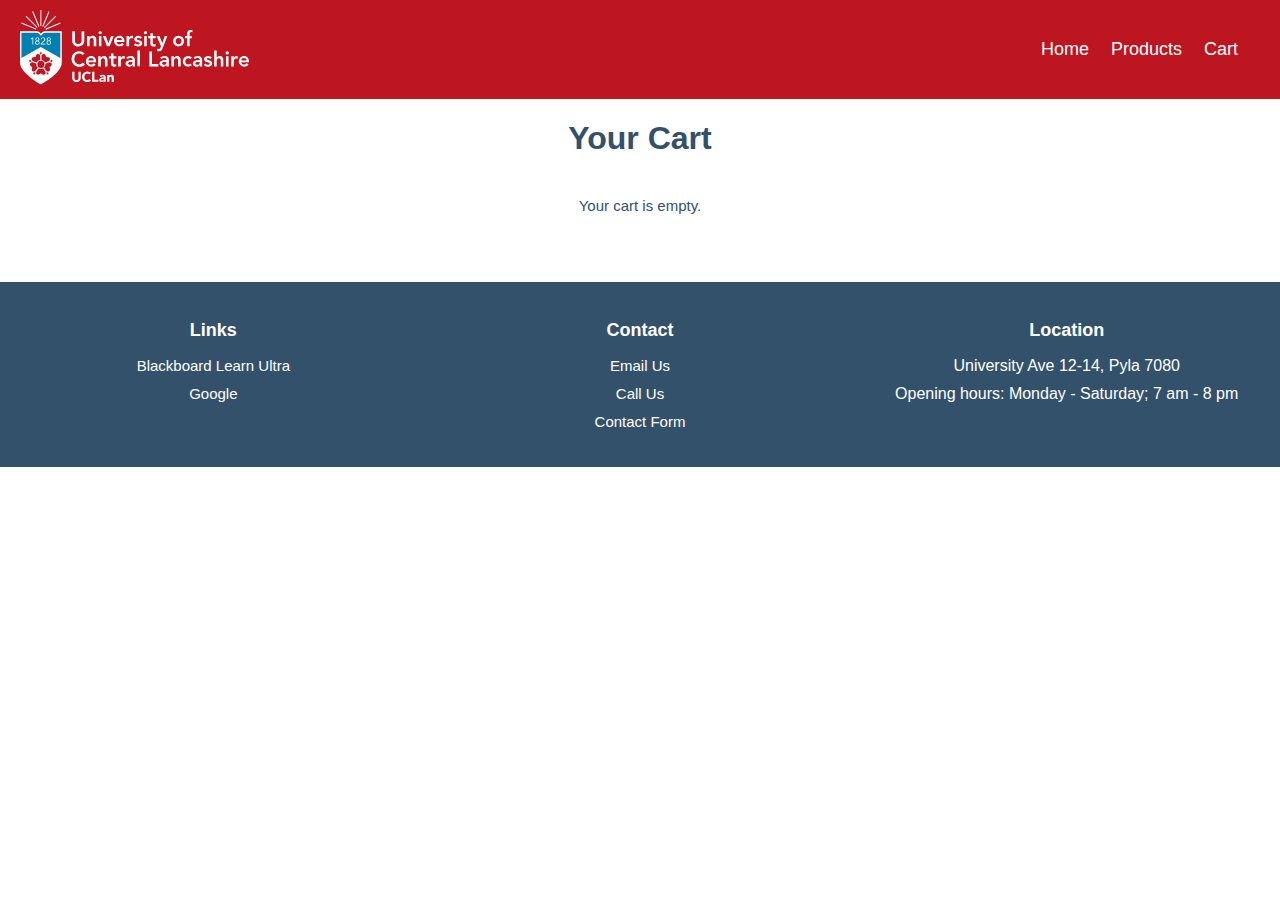
<file: cart.html>
<!DOCTYPE html>
<html lang="en">

<head>
    <link rel="stylesheet" type="text/css" href="style.css" />
    <meta charset="UTF-8">
    <meta name="viewport" content="width=device-width, initial-scale=1">
    <title>Student Shop - Cart</title>
	
	<script src="minimenu.js"></script>
    <script src="product-array.js"></script>
</head>

<body>
    <header>
        <a href="index.html">
            <div class="logo"><img src="resources/images/logo.svg" alt="UCLan logo"> </div>
        </a>
        <nav>
			<div class="burger-menu" onclick="toggleMenu()">
                <div class="burger-line"></div>
                <div class="burger-line"></div>
                <div class="burger-line"></div>
            </div>
            <ul class="myNav">
                <li class="navList"><a href="index.html">Home</a></li>
                <li class="navList"><a href="products.html">Products</a></li>
                <li class="navList"><a href="cart.html">Cart</a></li>
            </ul>
        </nav>
    </header>

    <main>
        <h1>Your Cart</h1>
        <div id="cart-items">
            <!-- Here will displaying products from localStorage -->
        </div>
        <br />
        <div id="total-items"></div>
        <div id="total-price"></div> <!-- Total price -->
    </main>

    <footer>
        <div class="footer-content">
            <div class="footer-category">
                <h3>Links</h3>
                <ul>
                    <li><a href="https://www.anthology.com/learn-ultra">Blackboard Learn Ultra</a></li>
                    <li><a href="https://www.google.com/">Google</a></li>
                </ul>
            </div>
            <div class="footer-category">
                <h3>Contact</h3>
                <ul>
                    <li><a href="mail to: ROMyslov@uclan.ac.uk">Email Us</a></li>
                    <li><a href="tel: +44 699 321 212">Call Us</a></li>
                    <li><a href="contact.html">Contact Form</a></li>
                </ul>
            </div>
            <div class="footer-category">
                <h3>Location</h3>
                <ul>
                    <li>University Ave 12-14, Pyla 7080</li>
                    <li>Opening hours: Monday - Saturday; 7 am - 8 pm</li>
                </ul>
            </div>
        </div>
    </footer>
	
    <script src="cart.js"></script>
</body>

</html>
</file>
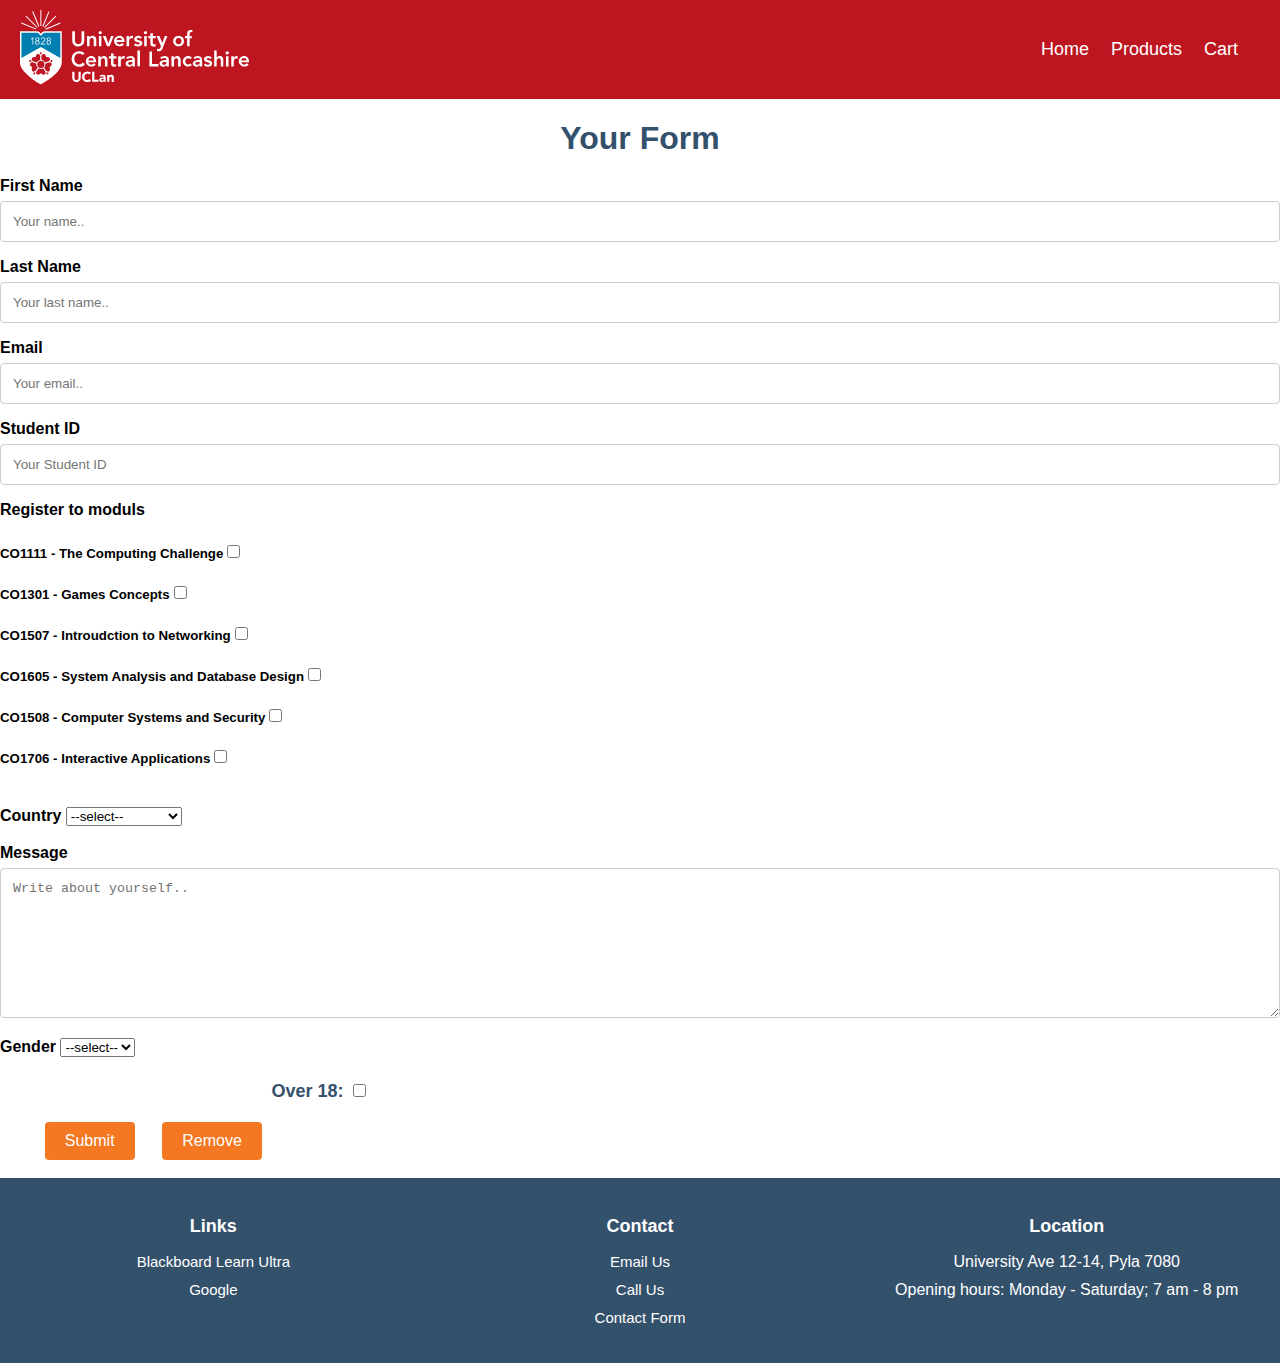
<file: contact.html>
<!DOCTYPE html>
<html lang="en">

<head>
	<link rel="stylesheet" type="text/css" href="style.css" /> <!-- link to the stylesheet -->
	<meta charset="UTF-8">
	<meta name="viewpoint" content="width=device-width , initial-scale=1">
	<title>Student Shop</title>
</head>

<body>
	<header> <!-- header bar that is going to appear at the top of the screen -->
		<a href="index.html">
			<div class="logo"><img src="resources/images/logo.svg" alt="UCLan logo"> </div>
        </a>

		<nav> <!-- place the navigation links in a <nav> tag for accessibility purposes -->
			
			
			<div class="burger-menu" onclick="toggleMenu()">
                <div class="burger-line"></div>
                <div class="burger-line"></div>
                <div class="burger-line"></div>
            </div>
			
			<ul class="myNav">
				<li class="navList"><a href="index.html">Home</a></li>
                <li class="navList"><a href="products.html">Products</a></li>
                <li class="navList"><a href="cart.html">Cart</a></li>
			</ul>
		</nav>
	</header>
	<h1>Your Form</h1>
	<div class="form-container">
        <form action="index1.html">
            <label for="name">First Name</label>
            <input type="text" id="fname" name="firstname" placeholder="Your name.." required />
			
			<label for="lname">Last Name</label>
			<input type="text" id="lname" name="lastname" placeholder="Your last name.." required />
			
			<label for="email">Email</label>
            <input type="text" id="email" name="email" placeholder="Your email.." required />
			
			<label for="stid">Student ID</label>
			<input type="text" id="stid" name="studentid" placeholder="Your Student ID" required />
			
			<label for="modul">Register to moduls</label>
			<h5>CO1111 - The Computing Challenge<input type="checkbox" name="comchallenge" value="CO1111" required /></h5>
			<h5>CO1301 - Games Concepts<input type="checkbox" name="gamesconcepts" value="CO1301"></h5>
			<h5>CO1507 - Introudction to Networking<input type="checkbox" name="intronetworking" value="CO1507"></h5>
			<h5>CO1605 - System Analysis and Database Design<input type="checkbox" name="Databsaedesign" value="CO1605"></h5>
			<h5>CO1508 - Computer Systems and Security<input type="checkbox" name="security" value="CO1508"></h5>
			<h5>CO1706 - Interactive Applications<input type="checkbox" name="interapps" value="CO1706"></h5>
			<br />
			<label for="country">Country</label>
			<select id="country" name="country" required>
				<option value="">--select--</option>
				<option value="australia">Australia</option>
				<option value="canada">Canada</option>
				<option value="cyprus">Cyprus</option>
				<option value="czech">Czech Republic</option>
				<option value="norway">Norway</option>
				<option value="russia">Russia</option>
				<option value="uk">UK</option>
				<option value="usa">USA</option>
			</select>
			
			<br />
			<br />
			
            

            <label for="message">Message</label>
            <textarea id="message" name="message" placeholder="Write about yourself.." style="height:150px"></textarea>
			
			<label for="gender">Gender</label>
			<select id="gender" name="gender" required>
				<option value="">--select--</option>
				<option value="australia">Female</option>
				<option value="australia">Male</option>
			</select>
			
			<h4>Over 18: <input type="checkbox" name="over18" required /></h4>
			
            <input type="submit" value="Submit">
			<input type="reset" value="Remove">
			<br />
			<br />
        </form>
    </div>
	
	<footer>
	
	<div class="footer-content">
		<div class="footer-category">
			<h3>Links</h3>
			<ul>
				<li> <a href="https://www.anthology.com/learn-ultra">Blackboard Learn Ultra</a></li>
				<li> <a href="https://www.google.com/">Google</a></li>
			</ul>
		</div>
		
		<div class="footer-category">
			<h3>Contact</h3>
			<ul>
				<li> <a href="ROMyslov@uclan.ac.uk">Email Us</a></li>
				<li> <a href="Tel: +44 699 321 212">Call Us</a></li>
				<li> <a href="contact.html">Contact Form</a></li>
			</ul>
		</div>
		
		<div class="footer-category">
			<h3>Location</h3>
			<ul>
				<li>University Ave 12-14, Pyla 7080</li>
				<li>Opening hours: Monday - Saturday; 7 am - 8 pm</li>
				
			</ul>
		</div>
	</footer>
	
	<script src="minimenu.js"></script>
	
</body>

</html>
</file>
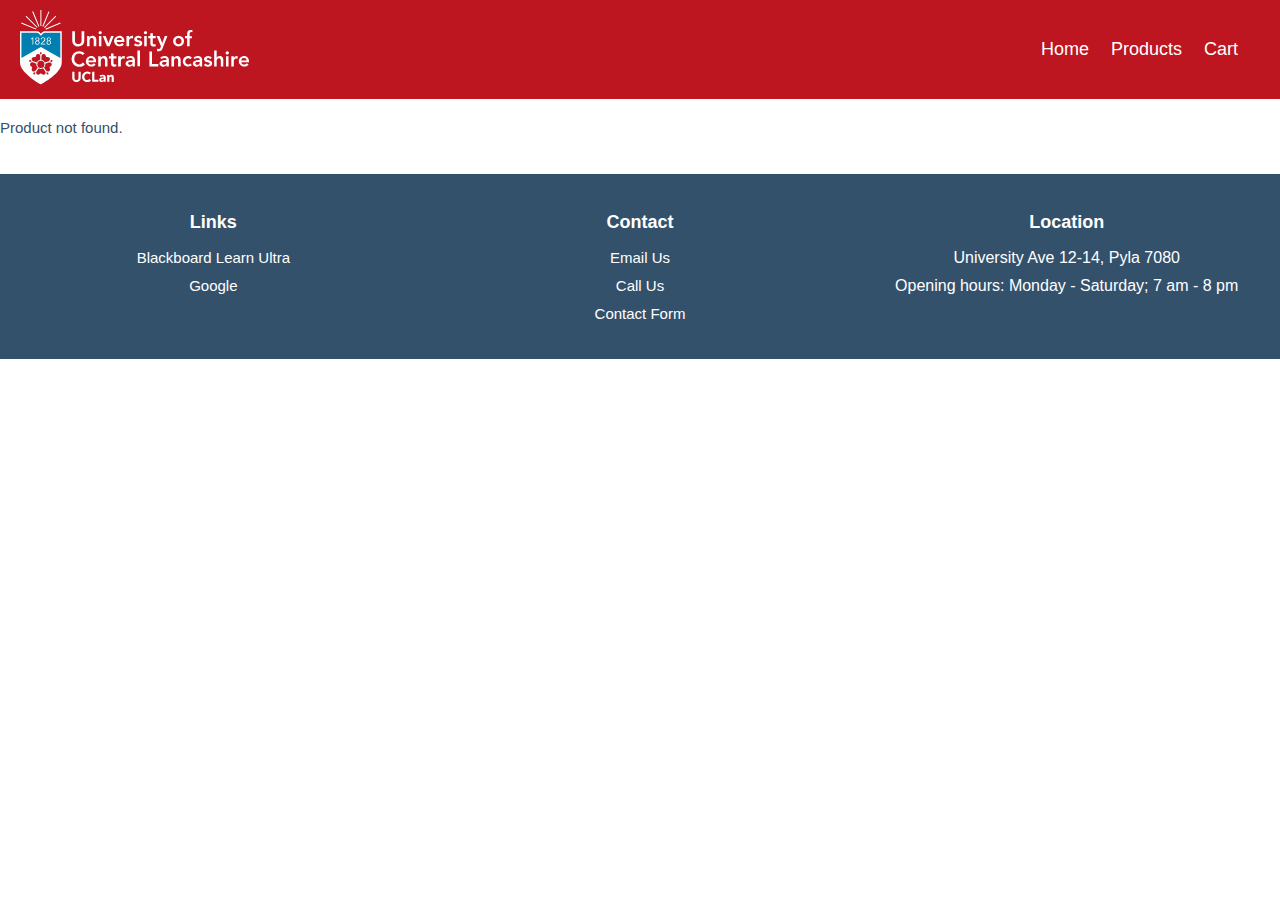
<file: item.html>
<!DOCTYPE html>
<html lang="en">

<head>
    <link rel="stylesheet" type="text/css" href="style.css" />
    <meta charset="UTF-8">
    <meta name="viewport" content="width=device-width, initial-scale=1">
    <title>Student Shop - Item</title>
    
    <script src="item.js"></script>
</head>

<body>
    <header>
        <a href="index.html">
            <div class="logo"><img src="resources/images/logo.svg" alt="UCLan logo"> </div>
        </a>
        <nav>
            <div class="burger-menu" onclick="toggleMenu()">
                <div class="burger-line"></div>
                <div class="burger-line"></div>
                <div class="burger-line"></div>
            </div>
            <ul class="myNav">
                <li class="navList"><a href="index.html">Home</a></li>
                <li class="navList"><a href="products.html">Products</a></li>
                <li class="navList"><a href="cart.html">Cart</a></li>
            </ul>
        </nav>
    </header>

    <main>
        <div id="item-container">
            <!-- Product details will be displayed here -->
        </div>
        <br />
    </main>

    <footer>
        <div class="footer-content">
            <div class="footer-category">
                <h3>Links</h3>
                <ul>
                    <li><a href="https://www.anthology.com/learn-ultra">Blackboard Learn Ultra</a></li>
                    <li><a href="https://www.google.com/">Google</a></li>
                </ul>
            </div>
            <div class="footer-category">
                <h3>Contact</h3>
                <ul>
                    <li><a href="mailto:ROMyslov@uclan.ac.uk">Email Us</a></li>
                    <li><a href="tel:+44 699 321 212">Call Us</a></li>
                    <li><a href="contact.html">Contact Form</a></li>
                </ul>
            </div>
            <div class="footer-category">
                <h3>Location</h3>
                <ul>
                    <li>University Ave 12-14, Pyla 7080</li>
                    <li>Opening hours: Monday - Saturday; 7 am - 8 pm</li>
                </ul>
            </div>
        </div>
    </footer>
	
	<script src="minimenu.js"></script>
</body>

</html>
</file>
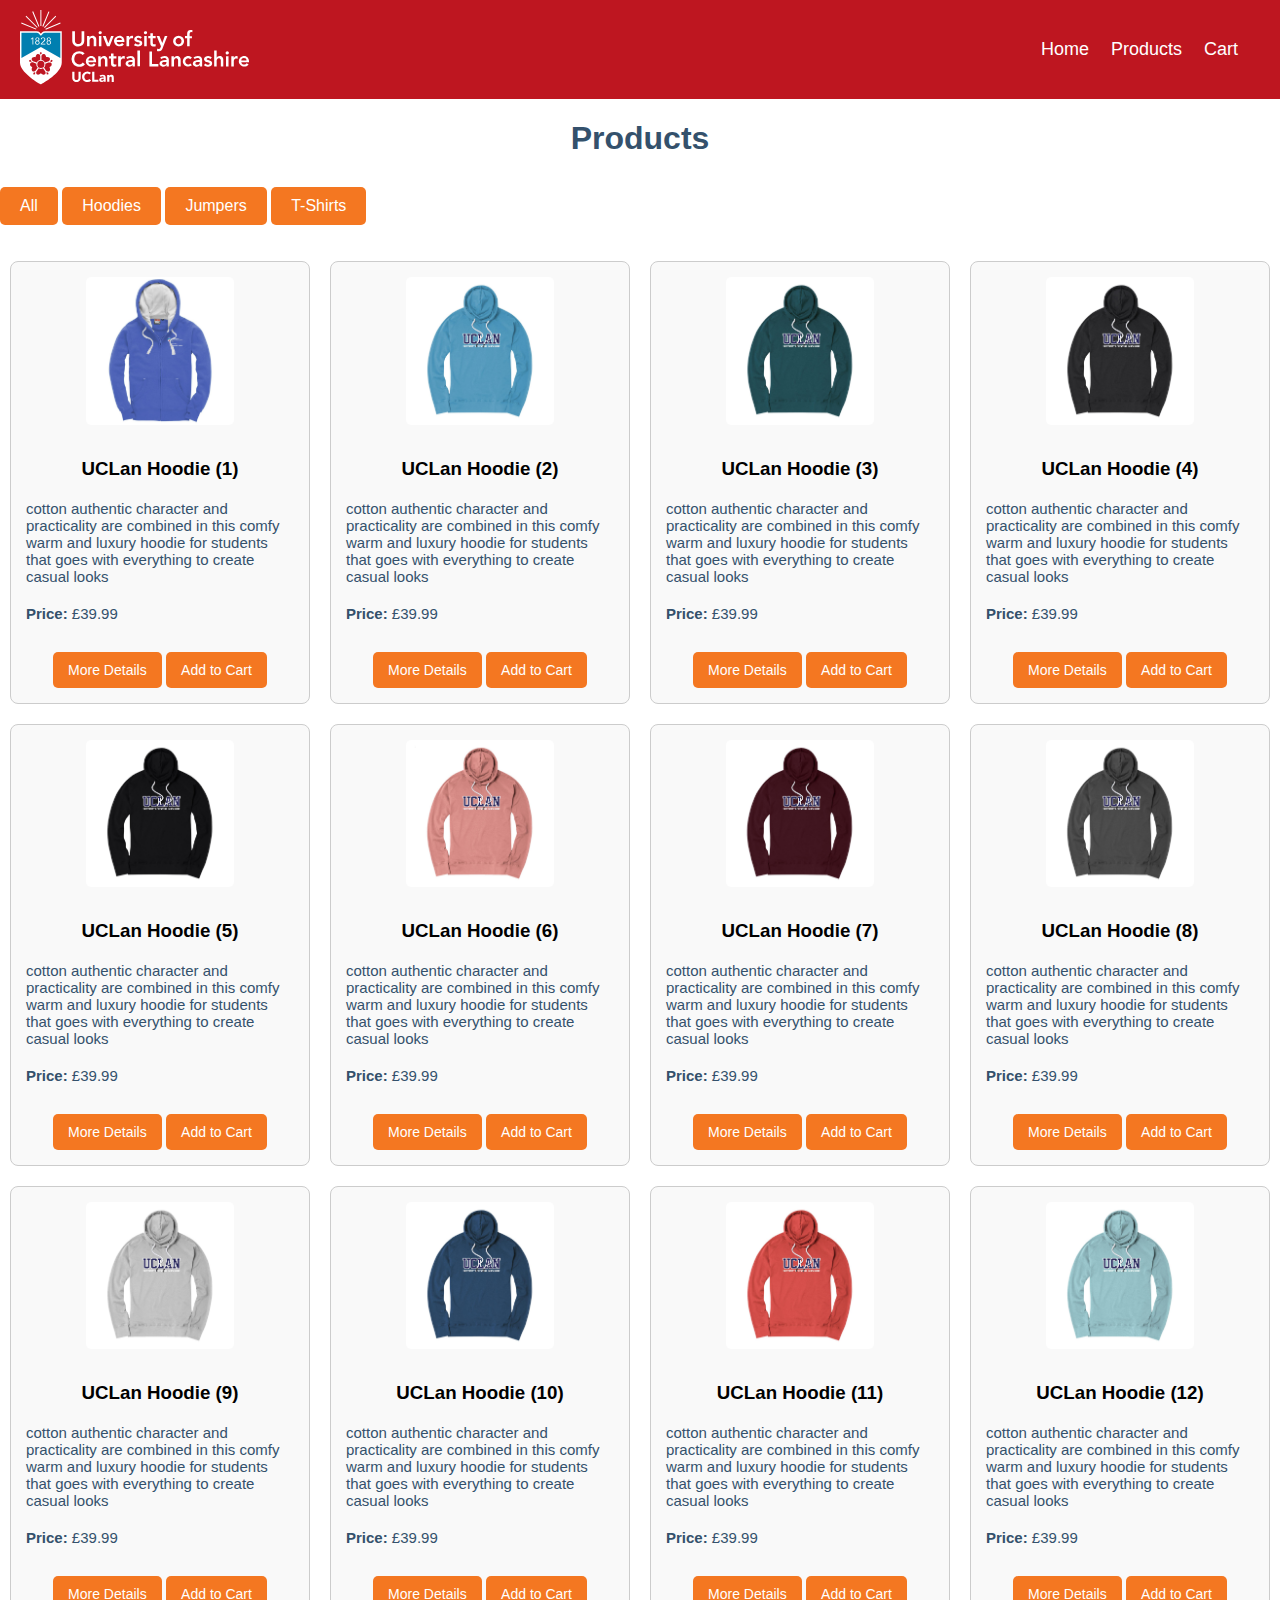
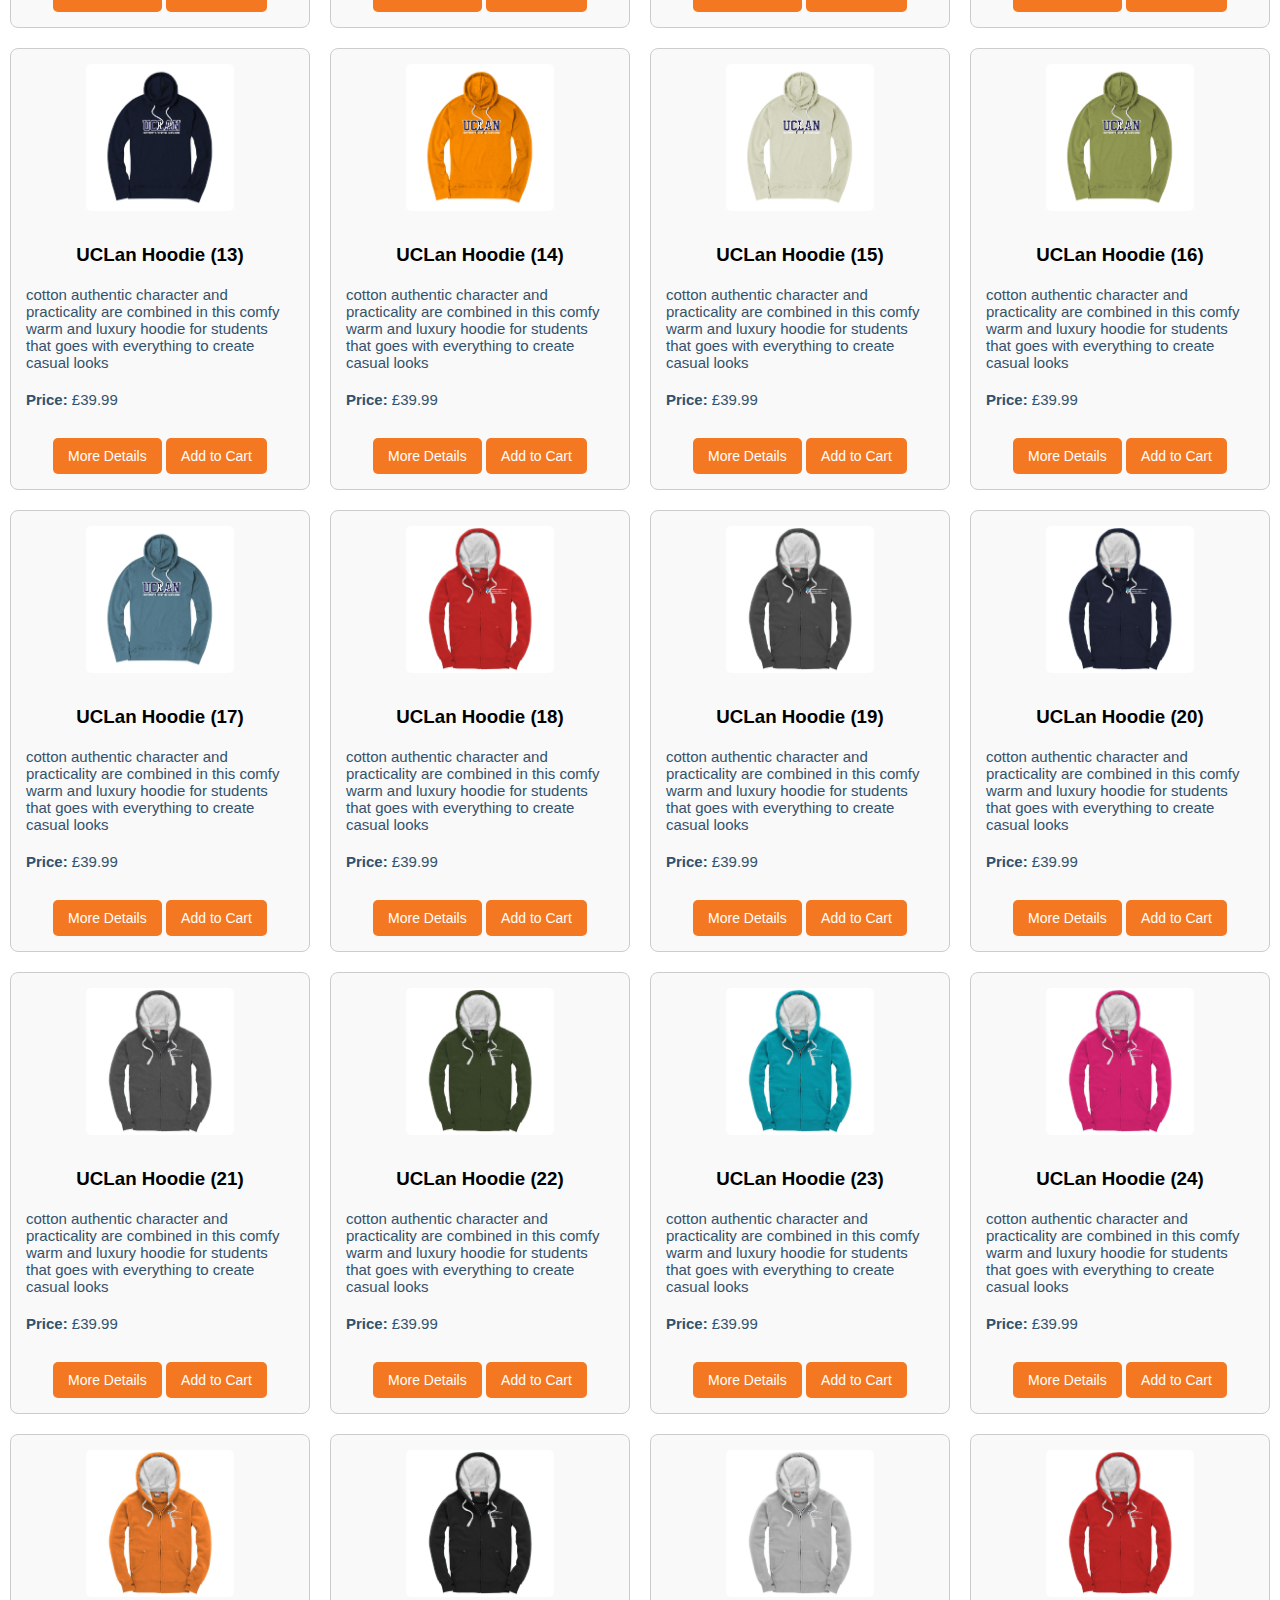
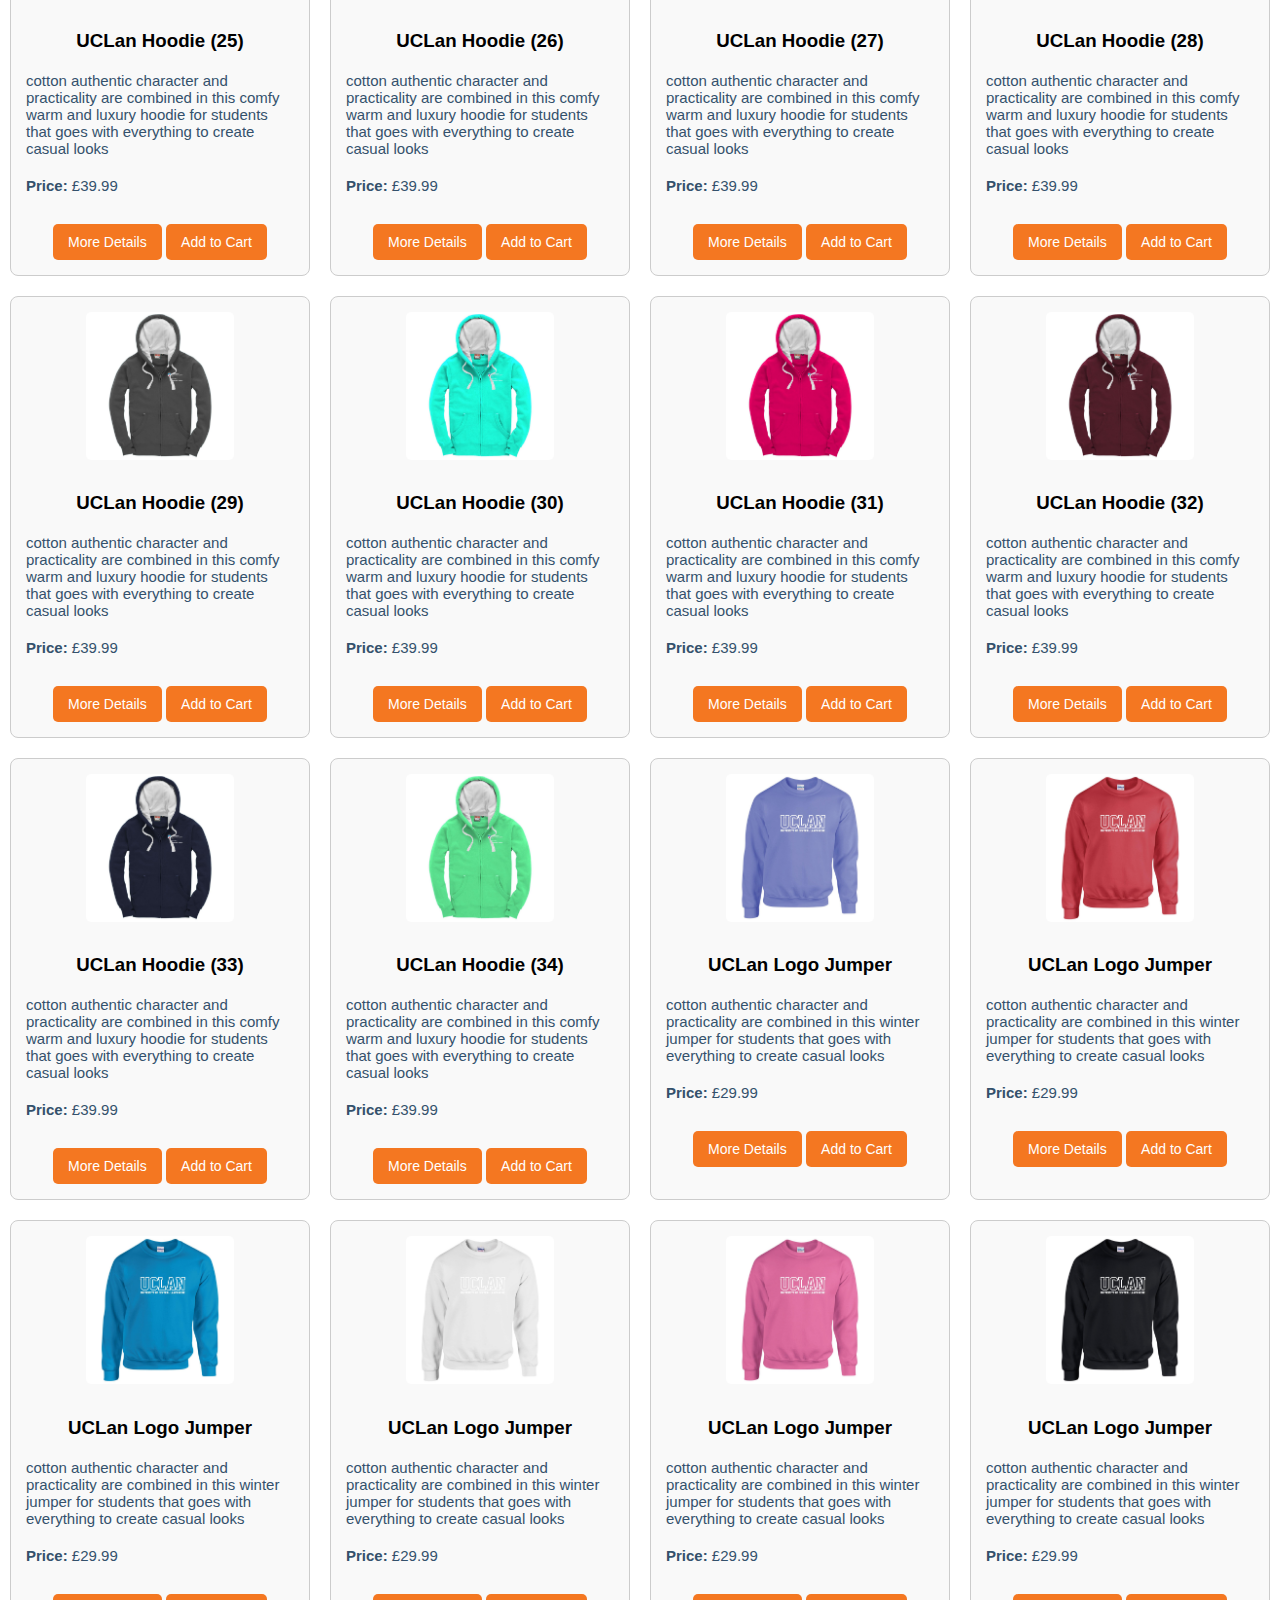
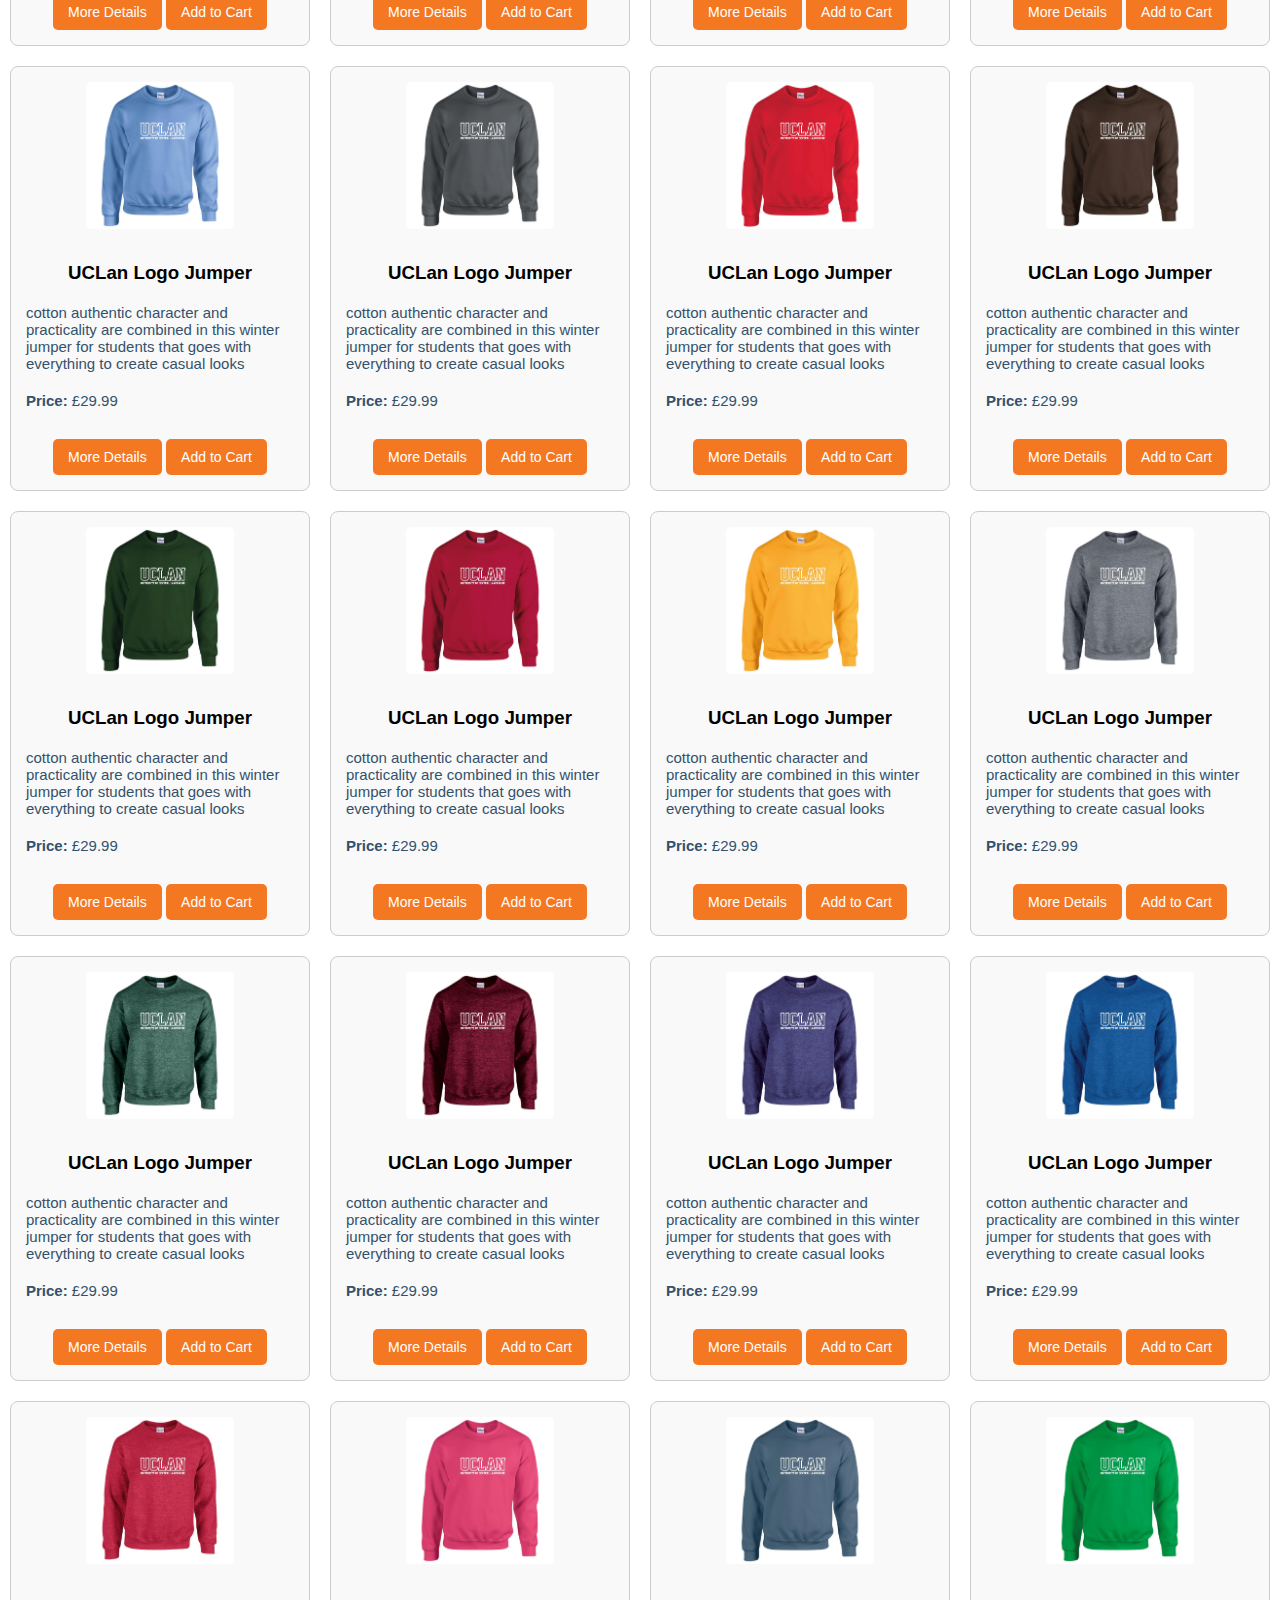
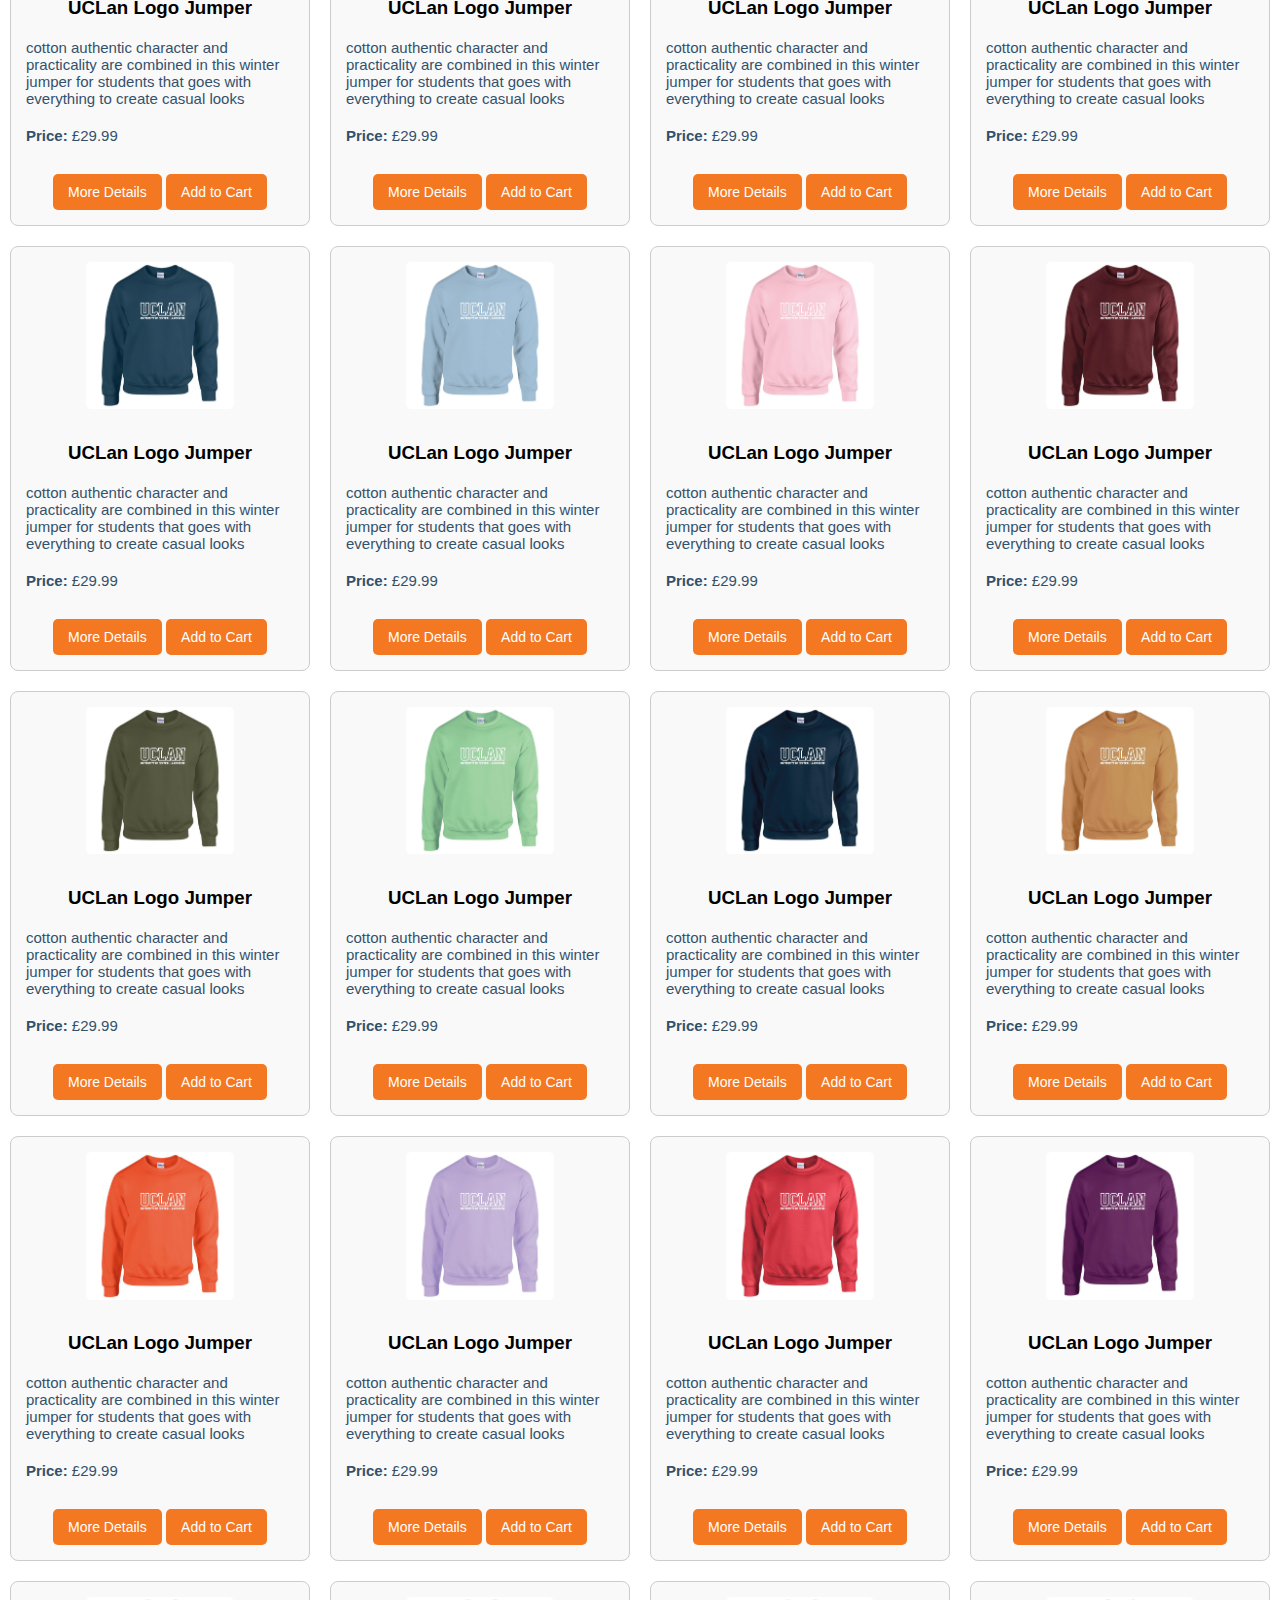
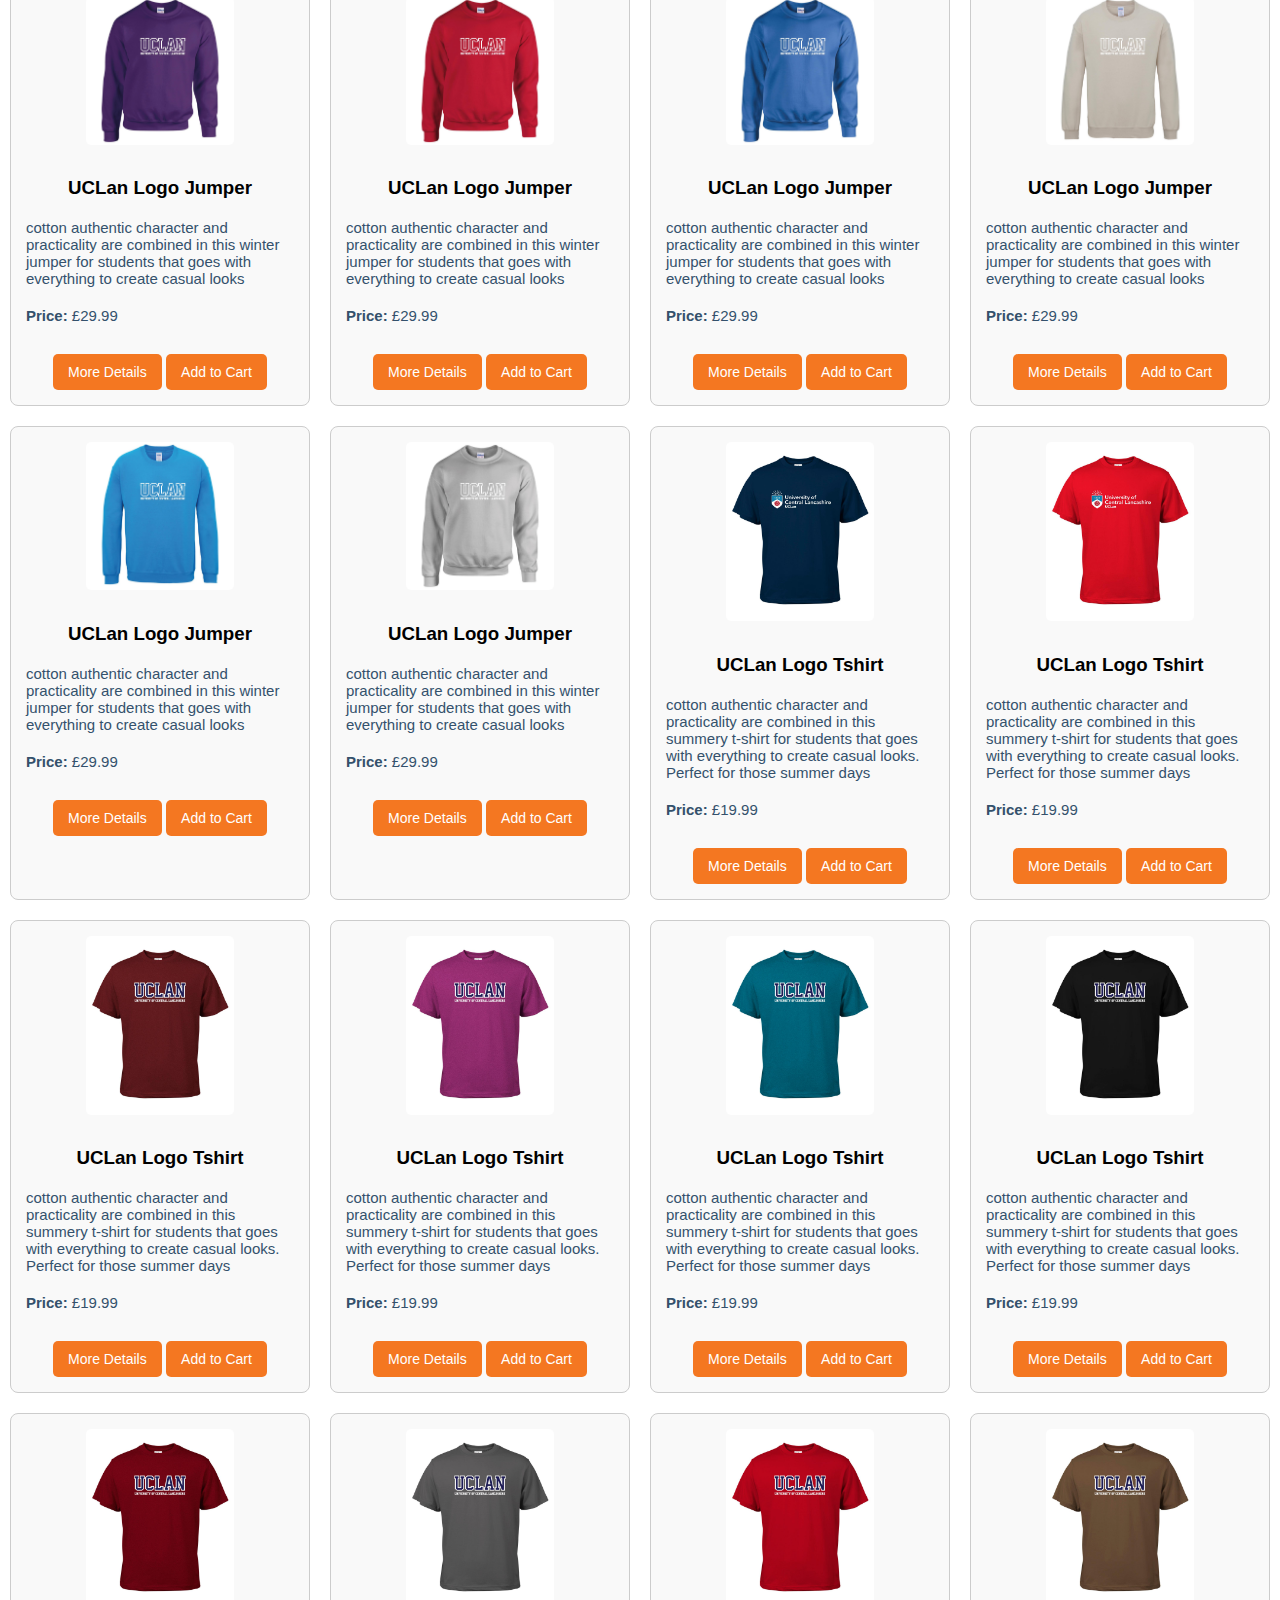
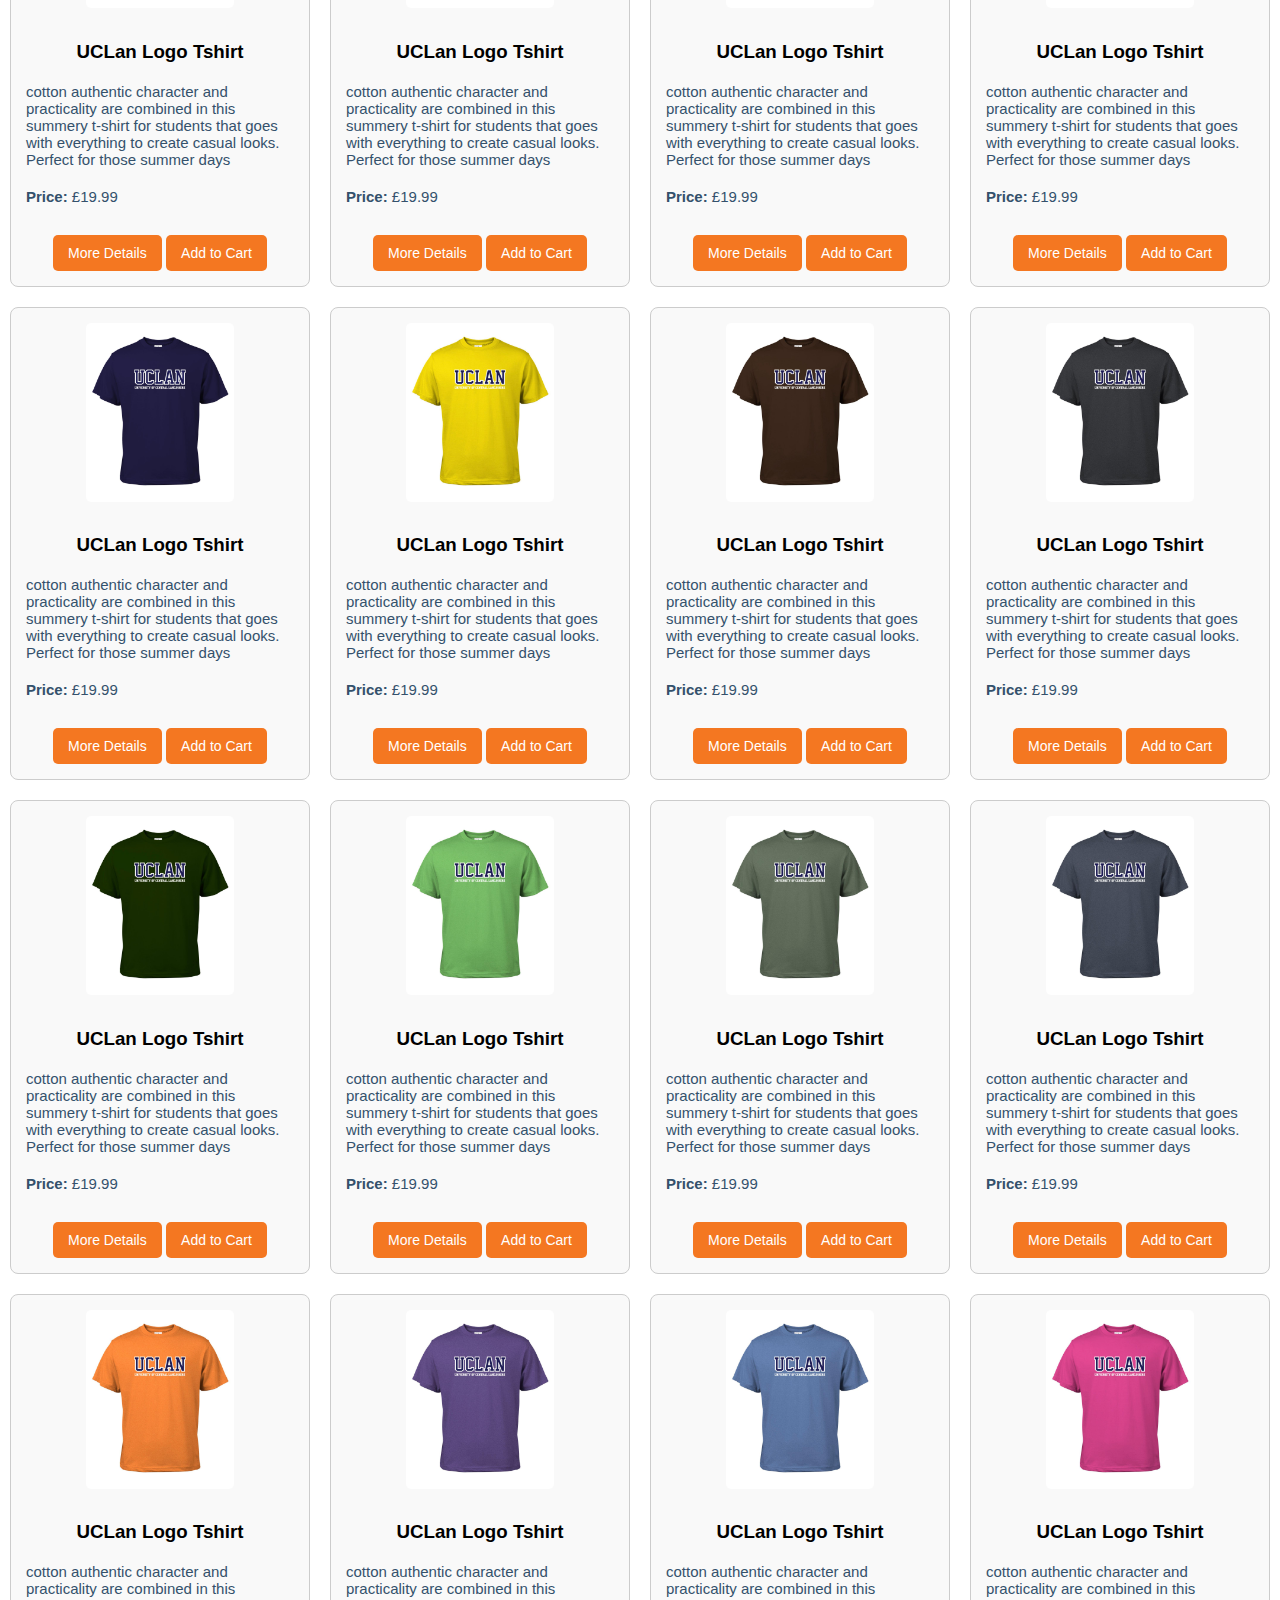
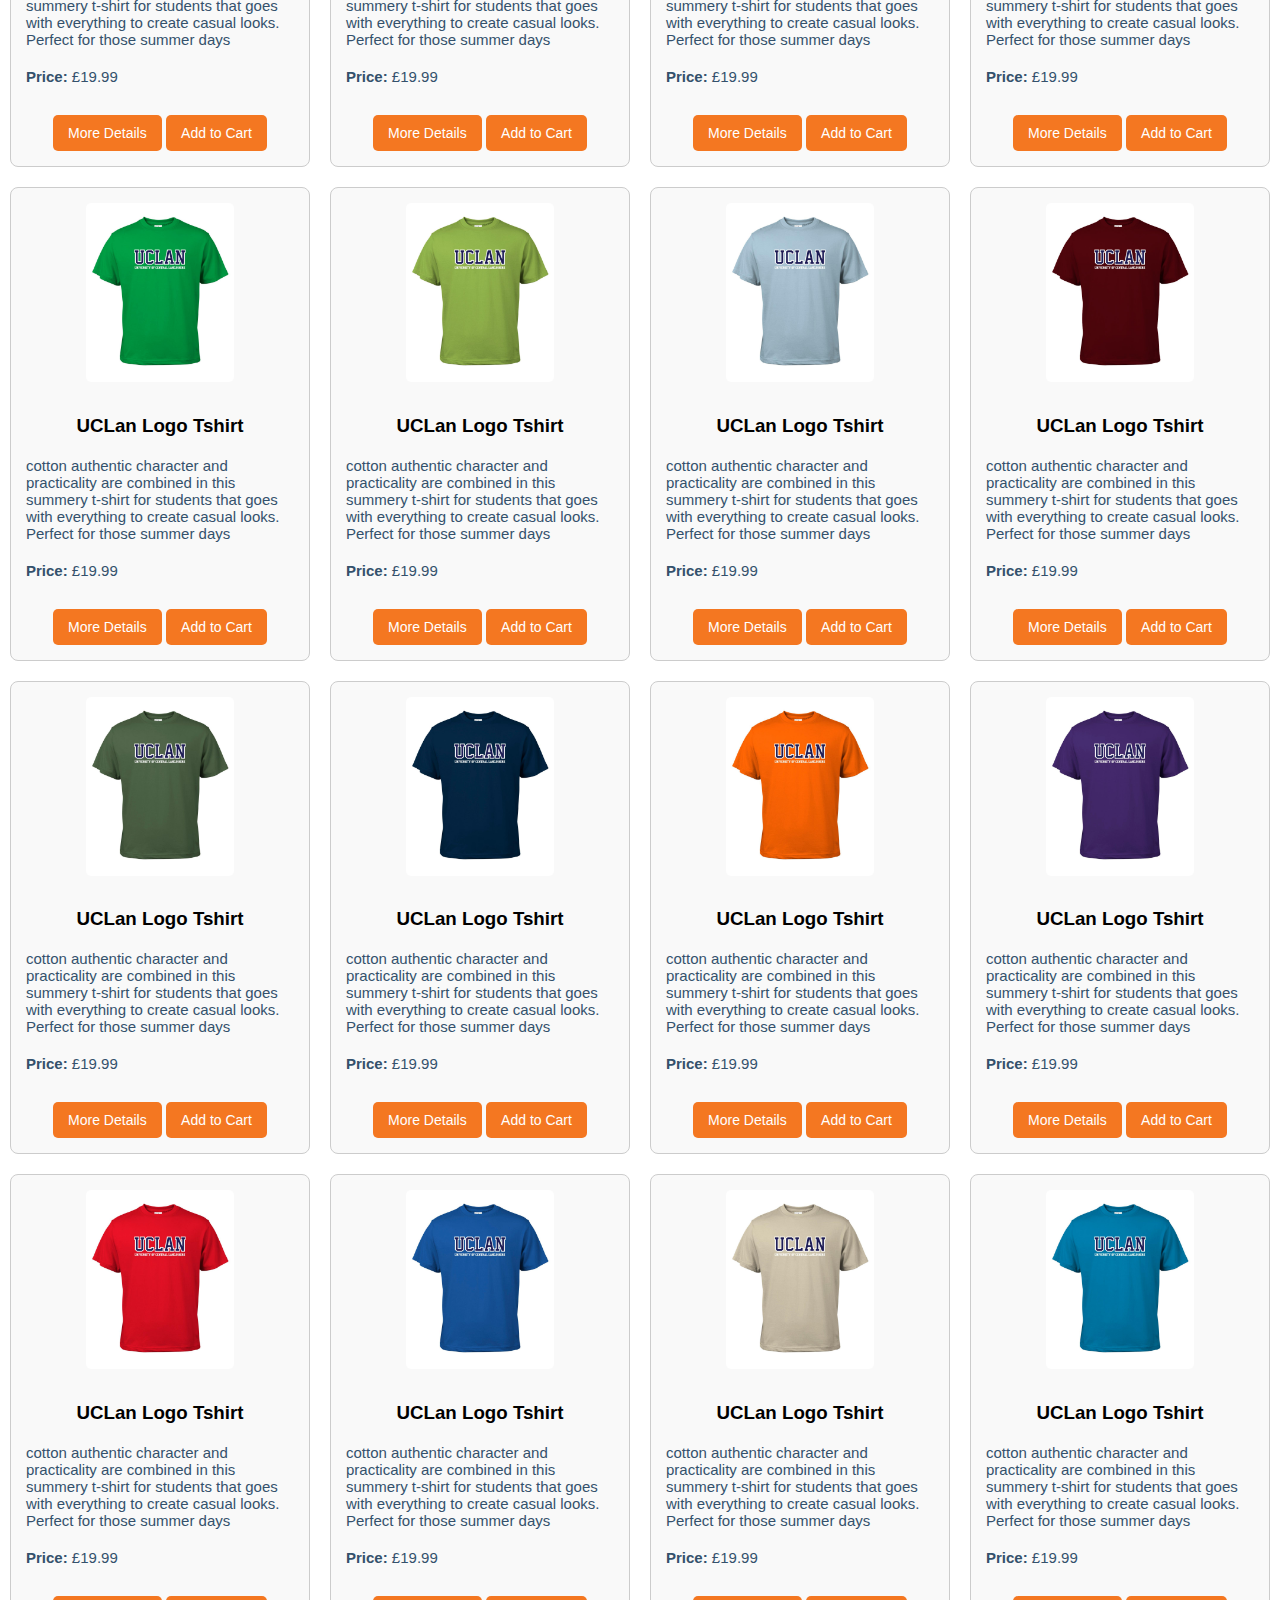
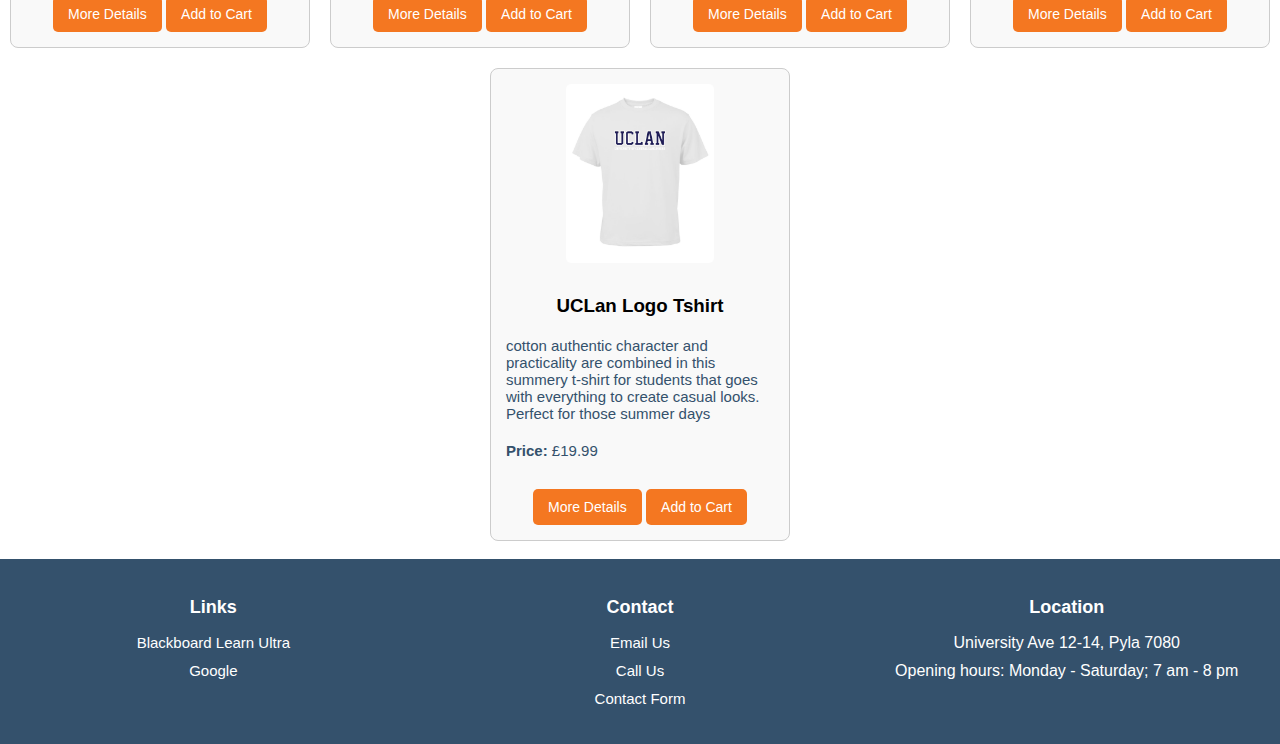
<file: products.html>
<!DOCTYPE html>
<html lang="en">

<head>
    <link rel="stylesheet" type="text/css" href="style.css" />
    <meta charset="UTF-8">
    <meta name="viewport" content="width=device-width, initial-scale=1">
    <title>Student Shop - Products</title>
    

	
</head>

<body>
    <header>
        <a href="index.html">
            <div class="logo"><img src="resources/images/logo.svg" alt="UCLan logo"> </div>
        </a>
        <nav>
            <div class="burger-menu" onclick="toggleMenu()">
                <div class="burger-line"></div>
                <div class="burger-line"></div>
                <div class="burger-line"></div>
            </div>
            
            <ul class="myNav">
                <li class="navList"><a href="index.html">Home</a></li>
                <li class="navList"><a href="products.html">Products</a></li>
                <li class="navList"><a href="cart.html">Cart</a></li>
            </ul>
        </nav>
    </header>

    <main>
		<h1>Products</h1>
		<div id="filter-buttons">
			<button onclick="filterProducts('all')">All</button>
			<button onclick="filterProducts('hoodies')">Hoodies</button>
			<button onclick="filterProducts('jumpers')">Jumpers</button>
			<button onclick="filterProducts('tshirts')">T-Shirts</button>
		</div>
    <br />
	
	<br />
        <div id="product-list">
            <!-- The list of products will be displaying here -->
        </div>
	<br />
    </main>

    <footer>
        <div class="footer-content">
            <div class="footer-category">
                <h3>Links</h3>
                <ul>
                    <li><a href="https://www.anthology.com/learn-ultra">Blackboard Learn Ultra</a></li>
                    <li><a href="https://www.google.com/">Google</a></li>
                </ul>
            </div>
            <div class="footer-category">
                <h3>Contact</h3>
                <ul>
                    <li><a href="mailto:ROMyslov@uclan.ac.uk">Email Us</a></li>
                    <li><a href="tel:+44 699 321 212">Call Us</a></li>
                    <li><a href="contact.html">Contact Form</a></li>
                </ul>
            </div>
            <div class="footer-category">
                <h3>Location</h3>
                <ul>
                    <li>University Ave 12-14, Pyla 7080</li>
                    <li>Opening hours: Monday - Saturday; 7 am - 8 pm</li>
                </ul>
            </div>
        </div>
    </footer>
	
	<script src="minimenu.js"></script>
	<script src="product-array.js"></script>
	<script src="products.js"></script>
	
</body>

</html>
</file>
<file: style.css>
body{
	font-family: Arial, sans-serif;
	margin: 0;
	padding: 0;
	box-sizing: border-box;
	justify-content: space-between;
	align-items: center;
}

header{
	background-color: #be1620;
	color: white;
	padding: 10px 20px;
	display: flex;
	justify-content: space-between;
	align-items: center;
}

h1{
	color: #34516C; 
	font-family: Arial;
	text-align: center;
	font-size: 2em;
	margin-bottom: 20px;
}

h2{
	color: #F2BE1A; 
	font-family: Arial;
	text-align: center;
	font-size: 1.6em;
	margin-bottom: 20px;
}

h4{
	color: #34516C; 
	font-family: Arial;
	text-align: center;
	font-size: 18px;
	margin-bottom: 20px;
	width:50%;
}

p{
	max-width: 100%;
	margin: 20px auto;
	height:auto;
	color: #34516C;
	font-family: Arial;
	text-align: start;
	font-size: 15px;
	justify-content: center;
	
}

.logo img{
	height: 75px;
}



nav ul{
	display: flex;
	list-style: none;
	margin: 0;
	padding: 0;
}

nav ul li{
	margin-right: 22px;
}

nav ul li a{
	list-style-type: none;
	color: white;
	text-decoration: none;
	font-size: 18px;
	display: block;
}

nav ul li a:hover {
	text-decoration: none;
}

.container {
    display: flex;
    flex-direction: column;
    align-items: center;
    justify-content: center;
    text-align: center;
    padding: 20px;
}



video{
    margin-top: 20px;
    max-width: 100%;
    height: auto;
}

iframe{
    margin-top: 20px;
    max-width: 100%;
    height: 480px;
}

.burger-menu {
    display: none;
    flex-direction: column;
    cursor: pointer;
}

.burger-line {
    width: 30px;
    height: 4px;
    margin: 5px;
    background-color: black;
}

footer {
    background-color: #34516C;
    color: white;
    text-align: center;
	width: 100%;
}

.footer-content {
    display: flex;
    justify-content: space-around;
    flex-wrap: wrap;
}

.footer-category {
    margin: 20px;
    flex: 1;
    min-width: 200px;
}

footer h3 {
    font-size: 18px;
    margin-bottom: 15px;
}

footer ul {
    list-style-type: none;
    padding: 0;
}

footer ul li {
    margin: 10px 0;
}

footer a {
    color: #ffffff;
    text-decoration: none;
	font-size: 15px;
}

footer a:hover {
	color: #bcbcbc;
    text-decoration: none;
}

/* Navigation */
.myNav.active {
    display: flex;
}


.product-category {
    text-align: center;
    padding: 30px 20px;
    background-color: #f9f9f9;
}

.product-category h2 {
    font-size: 1rem;
    margin-bottom: 30px;
    color: #333;
}

/* Product List */
.product-list {
    display: flex;
    flex-wrap: wrap;
    justify-content: center;
    gap: 20px;
	padding: 20px;
	box-sizing: border-box;
}

.product-item {
    background-color: white;
    border: 1px solid #ddd;
    border-radius: 8px;
    width: 250px;
    padding: 20px;
    text-align: center;
    box-shadow: 0 4px 6px rgba(0, 0, 0, 0.1);
    transition: transform 0.3s ease;
	box-sizing: border-box;
}

.product-item:hover {
    transform: translateY(-10px); /* Hover effect */
}

.product-item img {
    width: 100%;
    height: auto;
    border-radius: 8px;
}

.product-item h3 {
    font-size: 20px;
    margin-top: 15px;
    color: #333;
}

.product-item .product-description {
    font-size: 14px;
    color: #666;
    margin: 10px 0;
	
}




.buy-button {
    display: inline-block;
    padding: 10px 20px;
    margin-top: 15px;
    background-color: #F47721;
    color: white;
    text-decoration: none;
    font-weight: bold;
    border-radius: 5px;
	align-items: bottom;
    transition: background-color 0.3s ease;
}

.buy-button:hover {
    background-color: #218838;
}

#cart-items {
    display: flex;
    flex-direction: column;
    align-items: center;
    gap: 10%;
}

.cart-item {
    display: flex;
    justify-content: space-between;
    align-items: center;
    margin: 15px 0;
	margin-bottom: 10px;
    padding: 10px;
    border: 1px solid #ccc;
	flex-direction: column;
    border-radius: 8px;
	background-color: #f9f9f9;
	width: 50%;
}


.cart-item-name {
	display: flex;
	align-items: center;
	justify-content: center;
    font-size: 20px;
    font-weight: bold;
    color: #333;
}

.cart-item-quantity,
.cart-item-price,
.cart-item-total {
    font-size: 16px;
    color: #666;
}

.cart-item-total {
    font-weight: bold;
    margin-top: 10px;
}

/* Styles for overall prices */
#total-price {
    font-size: 20px;
    font-weight: bold;
    color: #333;
    margin-top: 30px;
}

/* Styles for buttons */
button {
    background-color: #F47721;
    color: white;
    border: none;
    padding: 10px 20px;
    font-size: 16px;
    cursor: pointer;
    border-radius: 5px;
    margin-top: 10px;
    transition: background-color 0.3s ease;
}

button:hover {
    background-color: #d06923;
}

.cart-item-button {
    padding: 5px 10px;
    background-color: #F47721;
    color: white;
    border: none;
    border-radius: 5px;
    cursor: pointer;
}

.cart-item-button:hover {
    background-color: #d06923;
}

.cart-item-info {
    text-align: start;
    padding-left: 15px;
    flex-direction: column;
}

#product-list {
    display: flex;
    flex-wrap: wrap; 
    gap: 20px; 
    justify-content: center; 
}

.product {
	flex: 1 1 calc(25% - 20px); /* : 4 product by default */
    max-width: calc(25% - 20px);
    width: 20%; 
    box-sizing: border-box;
    border: 1px solid #ccc;
    border-radius: 8px;
    padding: 15px;
    text-align: center;
    background-color: #f9f9f9;
}
.category-header {
	color: #34516C;
	font-family: Arial;
	text-align: center;
	margin: 20px 0;
	font-weight: bold;
}

.product img {
    max-width: 55%;
    height: auto;
    margin-bottom: 10px;
    border-radius: 5px;
}

.item-p{
	
	max-width: 85%;
	margin: 20px auto;
	height:auto;
	color: #34516C;
	font-family: Arial;
	text-align: start;
	font-size: 15px;
	justify-content: center;
}

/* Name of goods */
.product .product-name {
    font-size: 18px;
    font-weight: bold;
    margin-bottom: 10px;
}


.product .product-price {
    font-size: 16px;
    margin-bottom: 10px;
}


.product button {
    background-color: #F47721;
    color: white;
    border: none;
    padding: 10px 15px;
    border-radius: 5px;
    cursor: pointer;
    font-size: 14px;
}

.product button:hover {
    background-color: #d06923;
}



/*=====*/

.item-details {
    display: flex;
    gap: 20px;
    align-items: flex-start;
}

.item-info {
	width: 65%;
	color: #34516C;
	font-family: Arial;
	text-align: center;
	font-size: 19px;
	margin-bottom: 18px;
}

.item-container {
    display: flex;
    justify-content: center;
    align-items: center;
    flex-direction: column;
    text-align: center;
    background-color: #f9f9f9;
    padding: 20px;
    border-radius: 8px;
    box-shadow: 0px 4px 12px rgba(0, 0, 0, 0.1);
    max-width: 500px;
    width: 100%;
}

.item-details {
    display: flex;
    flex-direction: column;
    align-items: center;
}

.item-info h1 {
    margin: 10px 0;
    font-size: 24px;
    color: #333;
}

.item-info p {
    margin: 10px 0;
    color: #555;
}

.item-image {
    max-width: 25%;
    height: auto;
    margin-bottom: 10px;
    border-radius: 5px;
}

.item-button {
    padding: 10px 20px;
    background-color: #F47721;
    color: white;
    border: none;
	align-content: center;
    border-radius: 4px;
    cursor: pointer;
    font-size: 16px;
    transition: background-color 0.3s;
}

button:hover {
    background-color: #d06923;
}


//

.form-container {
	max-width: 400px; /* Limit width */
	margin: 0 auto; /* Centreable form */
	display: flex;
	flex-direction: column; /* Installing elements in column */
	align-items: stretch; /* Stretch element to fit the width of the container */
	gap: 16px; /* Spacing between the elements */
	padding: 20px;
	border: 1px solid #ccc;
	border-radius: 8px;
	background-color: #f9f9f9; /* background */
}

/* Styles for text in label */
form label {
	font-weight: bold;
	margin-bottom: 4px;
}

/* styles for input and textarea */
input[type="text"],
textarea {
	width: 100%;
	padding: 12px;
	border: 1px solid #ccc;
	border-radius: 4px;
	box-sizing: border-box;
	margin-top: 6px;
	margin-bottom: 16px;
	resize: vertical;
}


input[type="submit"]{
    padding: 10px 20px;
    background-color: #F47721;
    color: white;
    border: none;
	align-content: center;
    border-radius: 4px;
    cursor: pointer;
    font-size: 16px;
    transition: background-color 0.3s;
	position: relative;
	left: 3.5%;
}

input[type="submit"]:hover {
    background-color: #d06923;
}

input[type="reset"]{
    padding: 10px 20px;
    background-color: #F47721;
    color: white;
    border: none;
	align-content: center;
    border-radius: 4px;
    cursor: pointer;
    font-size: 16px;
    transition: background-color 0.3s;
	position: relative;
	left: 5.3125%;
}

input[type="reset"]:hover {
    background-color: #d06923;
}

@media screen and (max-width: 1080px) {
	
	
	.product {
		flex: 1 1 calc(33.33% - 20px); /* 3 product in one line */
		max-width: calc(33.33% - 20px);
	}
}

@media screen and (max-width: 814px) {
	
	.product {
		flex: 1 1 calc(50% - 20px); /* 2 product in one line */
		max-width: calc(50% - 20px);
		
	}
	
	.logo img{
		height: 60px;
	}
	
	h1{
		color: #34516C;
		font-family: Arial;
		text-align: center;
		font-size: 25px;
		margin-bottom: 20px;
	}
	footer {
		background-color: #34516C;
		color: white;
		padding: 10px 0;
		text-align: center;
	}

	.footer-content {
		display: flex;
		justify-content: space-around;
		flex-wrap: wrap;
	}

	.footer-category {
		margin: 5px;
		flex: none;
		min-width: 150px;
	}

	footer h3 {
		font-size: 13px;
		margin-bottom: 2px;
	}
	
	footer a {
		color: #ffffff;
		text-decoration: none;
		font-size: 10px;
	}

	footer ul {
		list-style-type: none;
		padding: 0;
	}

	footer ul li {
		font-size: 9px;
		margin: 0px 0;
	}
	
	iframe{
		margin-top: 20px;
		max-width: 100%;
		height: 240px;
	}
	
}

@media screen and (max-width: 670px) {

	h1{
		color: #34516C;
		font-family: Arial;
		text-align: center;
		font-size: 19px;
		margin-bottom: 18px;
	}
	
	p{
		max-width: 100%;
		height:auto;
		color: #34516C;
		font-family: Arial;
		text-align: start;
		justify-content: center;
		font-size: 14px;
	
}

@media screen and (max-width: 550px) {
	
	.product {
		flex: 1 1 calc(100% - 20px); /* only one product in one line */
		max-width: calc(100% - 20px);
	}
	.logo img{
		height: 45px;
	}
		
	
	h1{
		color: #34516C;
		font-family: Arial;
		text-align: center;
		font-size: 19px;
		margin-bottom: 18px;
	}
	
	p{
		max-width: 100%;
		height:auto;
		color: #34516C;
		font-family: Arial;
		text-align: start;
		font-size: 12px;
	}
	
	.myNav {
		display: none; /* hide menu on mobile devices */
		list-style-type: none;
		flex-direction: column;
		width: 45%;
		position: absolute;
		top: 78px;
		right: 0px;
		background-color: #34516C;
		box-shadow: 0 2px 5px rgba(0, 0, 0, 0.1);
	}
	
	.myNav.active {
        display: flex; /* dispaying menu, when its activated */
    }

    .burger-menu {
        display: flex; /* displaying menu on small screens */
    }
	
	.myNav .navList{
		padding: 10px;
		text-align: center;
	}
	
	.myNav .navList a{
		font-size:18px;
		color:#fff;
	}
	
	.product-item h3 {
		font-size: 13px;
		margin-top: 12px;
		color: #333;
	}
	.product-item .product-description {
		font-size: 10px;
		color: #666;
		margin: 10px 0;
	}
	
}

@media screen and (max-width: 533px) {
	h1{
		color: #34516C;
		font-family: Arial;
		text-align: center;
		font-size: 21px;
		margin-bottom: 18px;
	}
	
	footer {
		background-color: #34516C;
		color: white;
		padding: 9px 0;
		text-align: center;
	}

	.footer-content {
		display: flex;
		justify-content: space-around;
		flex-wrap: nowrap;
	}

	.footer-category {
		margin: 2px;
		flex: none;
		min-width: 70px;
	}



	
	button {
		background-color: #F47721;
		color: white;
		border: none;
		padding: 10px 20px;
		font-size: 12px;
		cursor: pointer;
		border-radius: 5px;
		margin-top: 8px;
		transition: background-color 0.3s ease;
	}
}
</file>
